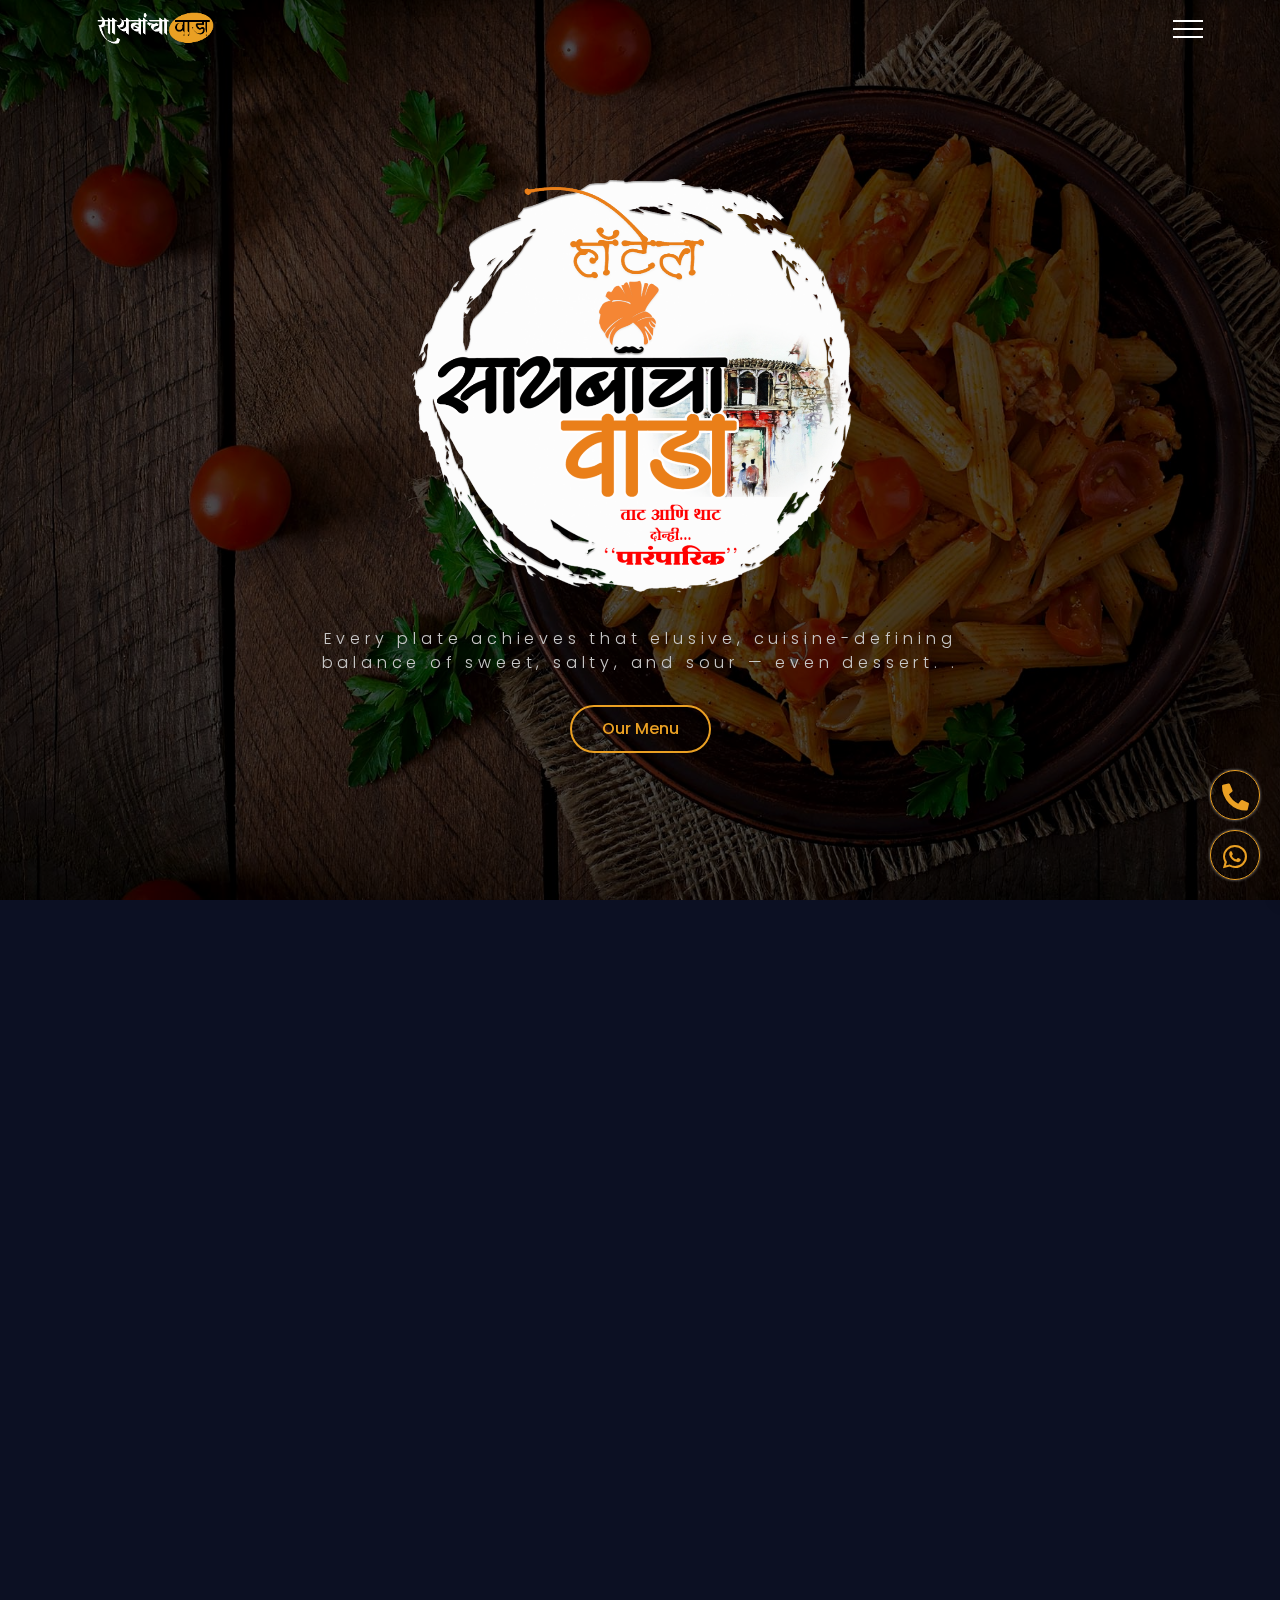
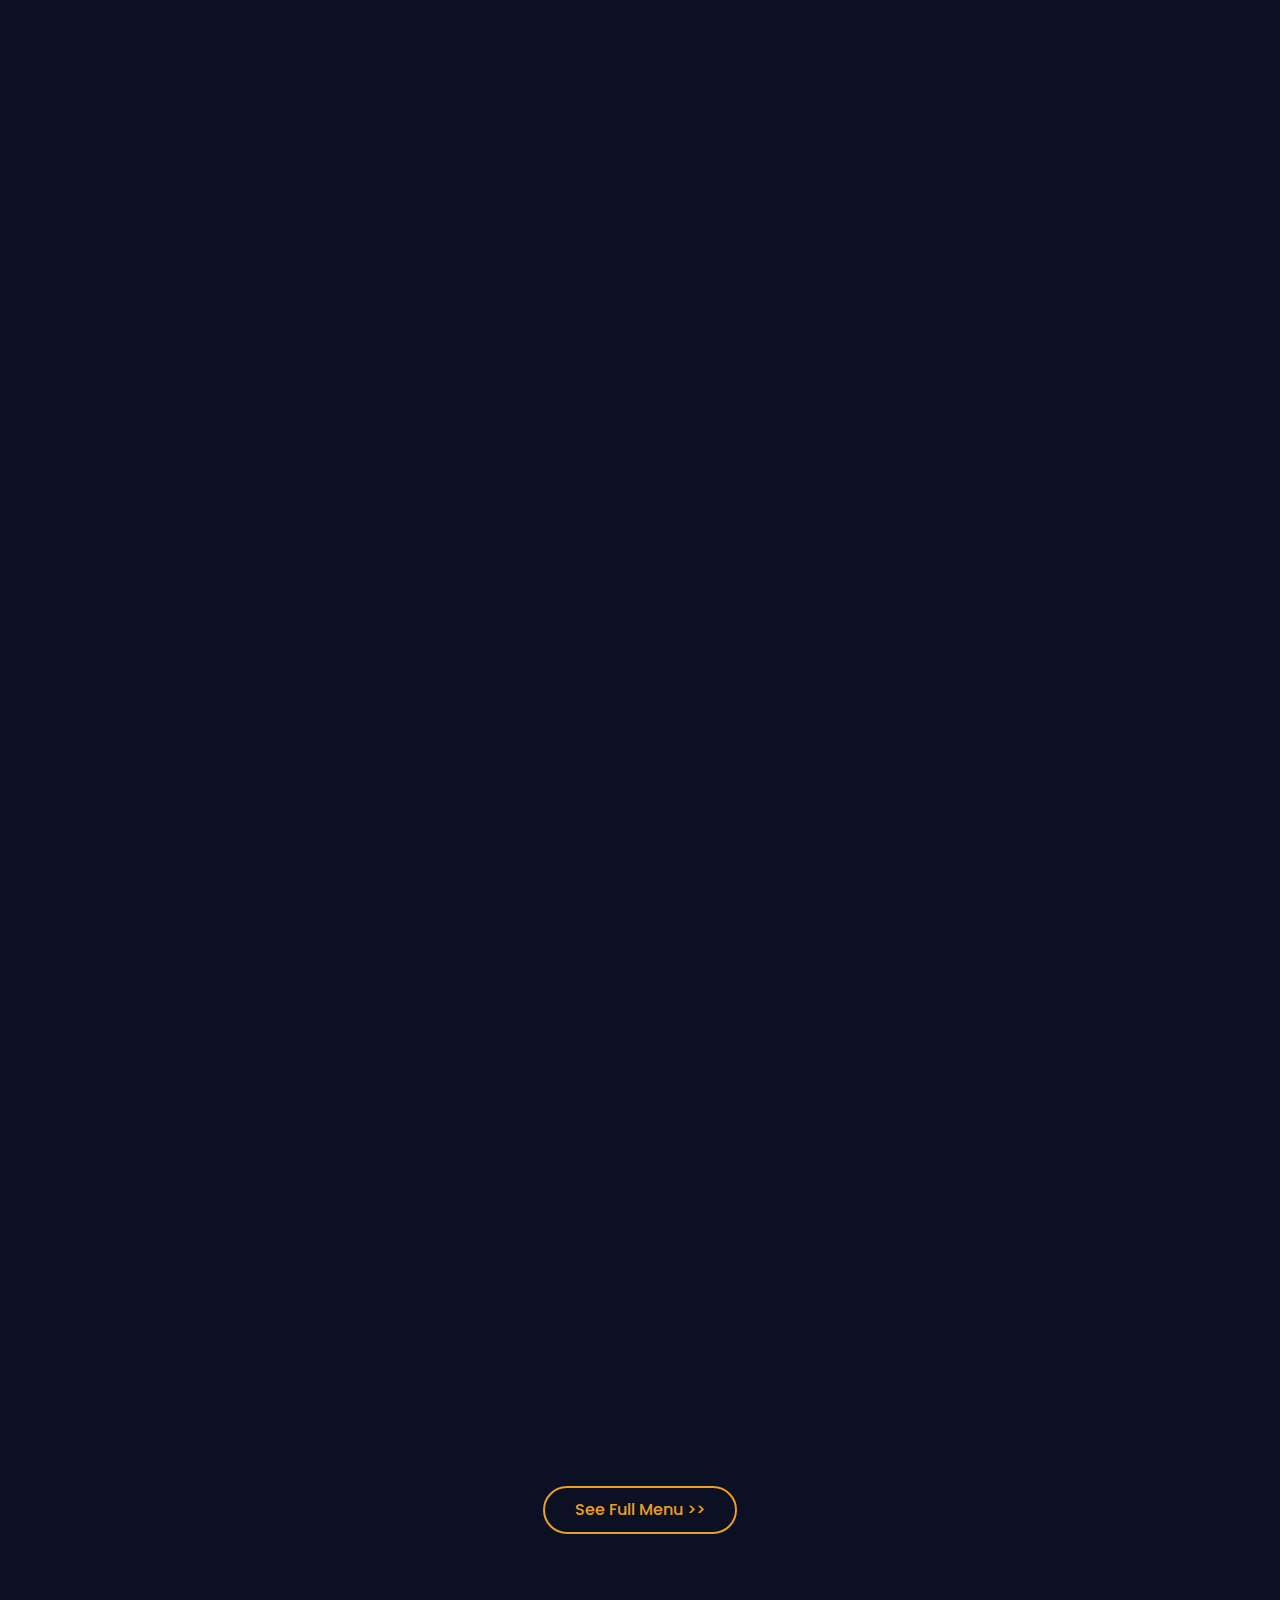
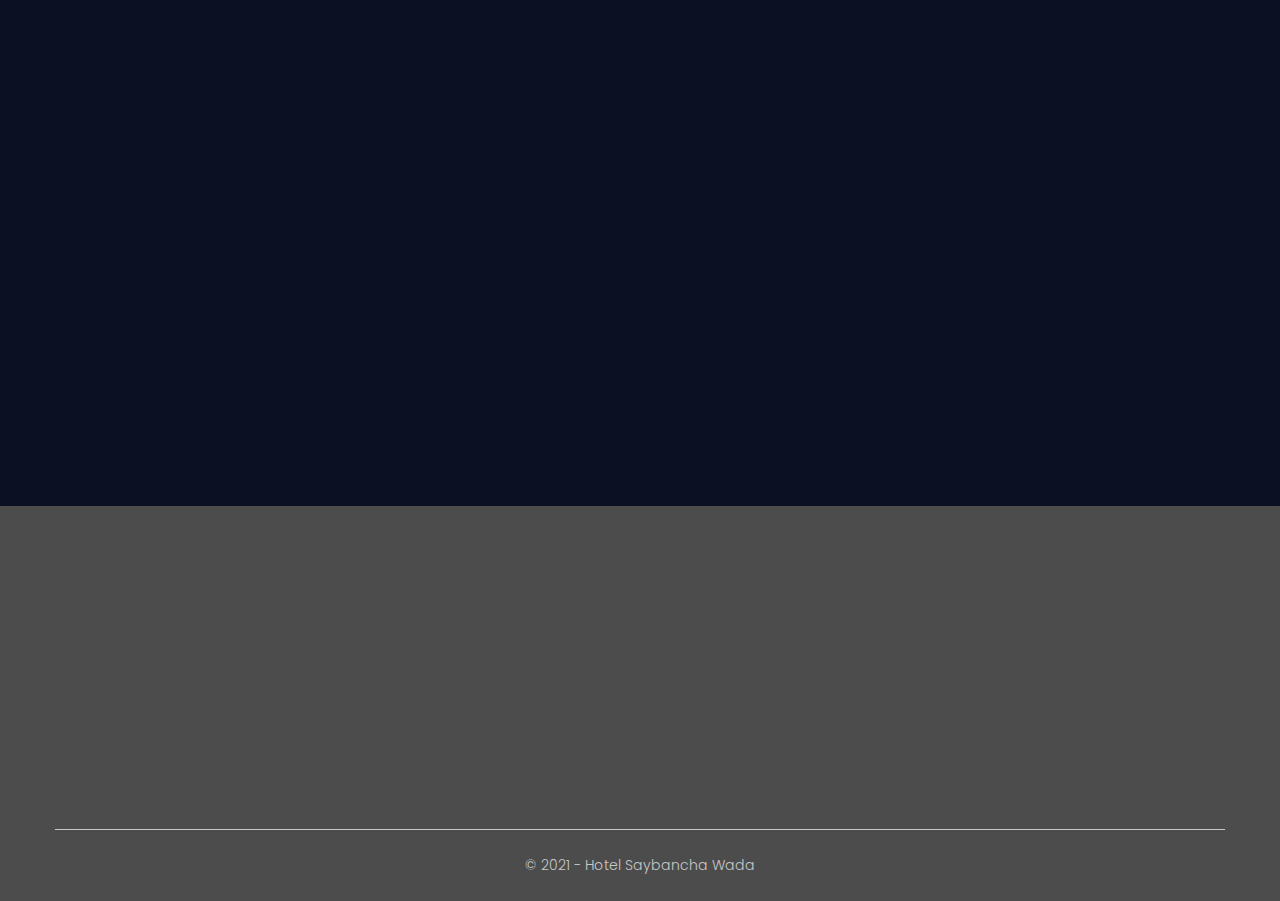
<file: index.html>
<!DOCTYPE html>
<html lang="en">
<head>
  <title>Saybancha Wada - Restaurant</title>
  <meta charset="utf-8">
  <meta name="viewport" content="width=device-width, initial-scale=1">
   <!-- Font Awesome -->
   <link href="https://cdnjs.cloudflare.com/ajax/libs/font-awesome/5.15.1/css/all.min.css" rel="stylesheet" />
  <link rel="stylesheet" href="css/aos.css">
  <link rel="stylesheet" href="css/style.css">
  
</head>
<body>

<!--Page Loader Start-->
<div class="page-loader">
    <img src="img/Logo-Final-small.png" class="centerX" alt="logo">

</div>
<!--Page Loader Start-->



<!--Header Start-->
<header class="header">
  <div class="container">
    <div class="row justify-content-between align-items-center">
      <div class="logo">
        <!--use dimentions logo_280_54-->
        <a href="#"><img src="img/headerLogo.png" height = "34px" alt="logo"></a>
        
      </div>
      <button type="button" class="nav-toggler">
        <span></span>
      </button>
      <nav class="nav">
        <ul>
          <li class="nav-item"><a href="#home">home</a></li>
          <li class="nav-item"><a href="#about">about</a></li>
          <li class="nav-item"><a href="#hours-location">hours & location</a></li>
          <li class="nav-item"><a href="menu.html">our menu</a></li>
          <li class="nav-item"><a href="#private-events">private event</a></li>
          <li class="nav-item"><a href="gallery.html">Photo Gallery</a></li>
          <!--li class="nav-item"><a href="#testimonials">testimonials</a></li-->
          <!--li class="nav-item"><a href="#team">team</a></li-->
          <li class="nav-item"><a href="https://g.page/r/CdM2JPkISsZcEAg/review">Add Review</a></li>
          <li class="nav-item"><a href="#footer">contact us</a></li>
          

        </ul>
      </nav>
    </div>
  </div>
</header>
<!--Header End-->


<!--Home Section Start-->
<section class="home-section" id="home">
  <div class="home-bg"></div>
  <div class="container">
    <div class="row min-vh-100 align-items-center">
      <div class="home-text" data-aos="zoom-in-up" data-aos-duration="1000">
        <!--h1>Dine Out Restaurant</h1-->
        <img src="img/Logo-Final-small.png" alt="logo">
        <p>Every plate achieves that elusive, cuisine-defining balance of sweet, salty, and sour — even dessert.
.</p>
        <a href="#our-menu" class="btn btn-default">our menu</a>
      </div>
    </div>
  </div>
</section>

<!--Home Section End-->


<!--about Section Start-->

<section class="about-section sec-padding" id="about">
  <div class="container">
    <div class="row">
      <div class="section-title">
        <h2 data-title="our story" data-aos="fade-up" data-aos-duration="1000">about us</h2>
      </div>
    </div>
    <div class="row">
      <div class="about-text" data-aos="zoom-in-up" data-aos-duration="1000">
        <h3>Welcome To <span class="restName">Hotel Saybancha Wada</span></h3>
        <p>
          We welcome you to have our authentic Veg & Non Veg thalis - the kind of experience you won't regret ! Not only this but we also serve additional snacks & cuisine. 
        </p>
        <p>
          Saybancha Wada is awaiting your presence.
        </p>
        <a href="#our-menu" class="btn btn-default">check our menu</a>
      </div>
      <div class="about-img" data-aos="fade-left" data-aos-duration="1000">
          <div class="img-box">
            <h3>A fresh new start</h3>
            <img src="img/about-img.jpg" alt="about-img">
          </div>
      </div>
    </div>
  </div>
</section>

<!--about Section End-->

<!--Hours & Location Section Start-->
<div class="hours-location-section sec-padding" id="hours-location">
  <div class="container">
    <div class="row">
      <div class="section-title">
        <h2 data-title="Visit us at" data-aos="fade-up" data-aos-duration="1000">Hours & Location</h2>
      </div>
    </div>
    <div class="row">
      <div class="hours-location-text" data-aos="zoom-in-up" data-aos-duration="1000">
        <div class="address">
          Pune - Satara Road<br>
          Near Shreraj Washing Center<br>
          Pachwad, Satara 412803<br>
        </div>
        <div class="hours">
                        <h2>Serving Dinner</h2> <br>
                        <h3>All <span class="restName">&nbsp;&nbsp;7&nbsp;&nbsp;</span> days</h3>
                        <span class="time">07.00 AM - 11.30 PM</span> <br> <br>
    
        </div>
        <a href="https://g.page/r/CdM2JPkISsZcEAE" target="_blank" class="btn btn-default">View on google</a>
      </div>
      <div class="hours-location-img" data-aos="zoom-in-up" data-aos-duration="1000">
          <div class="map-img-box">
            <iframe class="shadow p-3 mb-5 bg-body rounded"
                        src="https://www.google.com/maps/embed?pb=!1m18!1m12!1m3!1d3797.377033960146!2d73.95499421488319!3d17.867815287792393!2m3!1f0!2f0!3f0!3m2!1i1024!2i768!4f13.1!3m3!1m2!1s0x3bc245cdb9e309c7%3A0x6df6d785e2dbe85c!2sHotel%20Saybancha%20wada!5e0!3m2!1sen!2sin!4v1639738793631!5m2!1sen!2sin"
                        width="550" height="360" style="border:0;" allowfullscreen="" loading="lazy"></iframe>
          </div>
      </div>
    </div>
  </div>
</div>
<!--Hours & Location Section End-->

<!--menu Section Start-->

<section class="menu-section sec-padding" id="our-menu">
  <div class="container">
    <div class="row">
      <div class="section-title">
        <h2 data-title="order now" data-aos="fade-up" data-aos-duration="1000">Our Menu</h2>
      </div>
    </div>
    <div class="row">
      <div class="menu-tabs" data-aos="fade-up" data-aos-duration="1000">
        <button type="button" class="menu-tab-item active" data-target="#BREAKFAST">BREAKFAST</button>
        <button type="button" class="menu-tab-item" data-target="#PAVBHAJI">PAVBHAJI</button>
        <button type="button" class="menu-tab-item" data-target="#MILKSAHKES">MILKSAHKES</button>
        <button type="button" class="menu-tab-item" data-target="#dessert">DESSERT</button>
        <br>
        <a href="menu.html" class="menu-tab-item"> See Full Menu >> </a>
      </div>
    </div>
    <div class="row menu-tab-content active" id="BREAKFAST">
        <div class="menu-item" data-aos="zoom-in-right">
          <div class="menu-item-title">
            <img src="img/menu/dish.jpg" alt="menu item thumbnail">
            <h3>POHA</h3>
          </div>
          <div class="menu-item-price">
            &#8377; 40
          </div>
        </div>
        <div class="menu-item" data-aos="zoom-in-left">
          <div class="menu-item-title">
            <img src="img/menu/dish.jpg" alt="menu item thumbnail">
            <h3>UPMA</h3>
          </div>
          <div class="menu-item-price">
            &#8377; 50
          </div>
        </div>
        <div class="menu-item" data-aos="zoom-in-right">
          <div class="menu-item-title">
            <img src="img/menu/dish.jpg" alt="menu item thumbnail">
            <h3>SHEERA</h3>
          </div>
          <div class="menu-item-price">
            &#8377; 60
          </div>
        </div>
        <div class="menu-item" data-aos="zoom-in-left">
          <div class="menu-item-title">
            <img src="img/menu/dish.jpg" alt="menu item thumbnail">
            <h3>IDLI SAMBAR</h3>
          </div>
          <div class="menu-item-price">
            &#8377; 70
          </div>
        </div>
        <div class="menu-item" data-aos="zoom-in-left">
          <div class="menu-item-title">
            <img src="img/menu/dish.jpg" alt="menu item thumbnail">
            <h3>MEDU WADA SAMBAR</h3>
          </div>
          <div class="menu-item-price">
            &#8377; 80
          </div>
        </div>
        
        <div class="menu-item" data-aos="zoom-in-left">
          <div class="menu-item-title">
            <img src="img/menu/dish.jpg" alt="menu item thumbnail">
            <h3>MISAL PAV </h3>
          </div>
          <div class="menu-item-price">
            &#8377; 90
          </div>
        </div>
        <div class="menu-item" data-aos="zoom-in-left">
          <div class="menu-item-title">
            <img src="img/menu/dish.jpg" alt="menu item thumbnail">
            <h3>SABUDANA KHICHDI </h3>
          </div>
          <div class="menu-item-price">
            &#8377; 70
          </div>
        </div>
        <div class="menu-item" data-aos="zoom-in-left">
          <div class="menu-item-title">
            <img src="img/menu/dish.jpg" alt="menu item thumbnail">
            <h3>SABUDANA WADA </h3>
          </div>
          <div class="menu-item-price">
            &#8377; 80
          </div>
        </div>
        
        
         
    </div>
    <div class="row menu-tab-content" id="PAVBHAJI">

        <div class="menu-item" data-aos="zoom-in-right">
          <div class="menu-item-title">
            <img src="img/menu/dish.jpg" alt="menu item thumbnail">
            <h3>AMUL PAVBHAJI </h3>
          </div>
          <div class="menu-item-price">
            &#8377; 120
          </div>
        </div>
        <div class="menu-item" data-aos="zoom-in-left">
          <div class="menu-item-title">
            <img src="img/menu/dish.jpg" alt="menu item thumbnail">
            <h3>SPL. PAVBHAJI</h3>
          </div>
          <div class="menu-item-price">
            &#8377; 140
          </div>
        </div>
        <div class="menu-item" data-aos="zoom-in-right">
          <div class="menu-item-title">
            <img src="img/menu/dish.jpg" alt="menu item thumbnail">
            <h3>KHADA PAVBHAJI</h3>
          </div>
          <div class="menu-item-price">
            &#8377; 130
          </div>
        </div>
        <div class="menu-item" data-aos="zoom-in-left">
          <div class="menu-item-title">
            <img src="img/menu/dish.jpg" alt="menu item thumbnail">
            <h3>CHEESE PAVBHAJI</h3>
          </div>
          <div class="menu-item-price">
            &#8377; 150
          </div>
        </div>
        
        </div>
    </div>
    <div class="row menu-tab-content" id="MILKSAHKES">
      <div class="menu-item" data-aos="zoom-in-right">
        <div class="menu-item-title">
          <img src="img/menu/dish.jpg" alt="menu item thumbnail">
          <h3>VANILA MILKSHAKE</h3>
        </div>
        <div class="menu-item-price">
          &#8377; 90
        </div>
      </div>
      <div class="menu-item" data-aos="zoom-in-right">
        <div class="menu-item-title">
          <img src="img/menu/dish.jpg" alt="menu item thumbnail">
          <h3>CHOCOLATE MILKSHAKE </h3>
        </div>
        <div class="menu-item-price">
          &#8377; 90
        </div>
      </div>
      <div class="menu-item" data-aos="zoom-in-right">
        <div class="menu-item-title">
          <img src="img/menu/dish.jpg" alt="menu item thumbnail">
          <h3>BUTERSCOTCH MILKSHAKE</h3>
        </div>
        <div class="menu-item-price">
          &#8377; 90
        </div>
      </div>
      <div class="menu-item" data-aos="zoom-in-right">
        <div class="menu-item-title">
          <img src="img/menu/dish.jpg" alt="menu item thumbnail">
          <h3>STRAWBERY MILKSHAKE</h3>
        </div>
        <div class="menu-item-price">
          &#8377; 90
        </div>
      </div>
      <div class="menu-item" data-aos="zoom-in-right">
        <div class="menu-item-title">
          <img src="img/menu/dish.jpg" alt="menu item thumbnail">
          <h3>DRYFRUIT MILKSHAKE</h3>
        </div>
        <div class="menu-item-price">
          &#8377; 130
        </div>
      </div>
      <div class="menu-item" data-aos="zoom-in-right">
        <div class="menu-item-title">
          <img src="img/menu/dish.jpg" alt="menu item thumbnail">
          <h3>MIXFRUIT MILKSHAKE</h3>
        </div>
        <div class="menu-item-price">
          &#8377; 130
        </div>
      </div>
      
    </div>
    <div class="row menu-tab-content" id="dessert">
        <div class="menu-item" data-aos="zoom-in-right">
          <div class="menu-item-title">
            <img src="img/menu/dish.jpg" alt="menu item thumbnail">
            <h3>GULABJAMUN</h3>
          </div>
          <div class="menu-item-price">
            &#8377; 70
          </div>
        </div>
        <div class="menu-item" data-aos="zoom-in-left">
          <div class="menu-item-title">
            <img src="img/menu/dish.jpg" alt="menu item thumbnail">
            <h3>GAJAR HALWA</h3>
          </div>
          <div class="menu-item-price">
            &#8377; 110
          </div>
        </div>
        <div class="menu-item" data-aos="zoom-in-left">
          <div class="menu-item-title">
            <img src="img/menu/dish.jpg" alt="menu item thumbnail">
            <h3>SHAHI TUKDA</h3>
          </div>
          <div class="menu-item-price">
            &#8377; 110
          </div>
        </div>
        <div class="menu-item" data-aos="zoom-in-left">
          <div class="menu-item-title">
            <img src="img/menu/dish.jpg" alt="menu item thumbnail">
            <h3>FRUIT SALAD WITH ICECREAM</h3>
          </div>
          <div class="menu-item-price">
            &#8377; 110
          </div>
        </div>
        <div class="menu-item" data-aos="zoom-in-left">
          <div class="menu-item-title">
            <img src="img/menu/dish.jpg" alt="menu item thumbnail">
            <h3>SIZZLING BROWNIE</h3>
          </div>
          <div class="menu-item-price">
            &#8377; 160
          </div>
        </div>
    </div>
    <div class="full-menu-link">
      <a href="menu.html" target="_blank" class="btn btn-default">See Full Menu >></a>
    </div>
    
  </div>
</section>

<!--menu Section End-->

<!--Private Event Start-->

<section class="private-events-section sec-padding" id="private-events">
  <div class="container">
    <div class="row">
      <div class="section-title">
        <h2 data-title="make a day special" data-aos="fade-up" data-aos-duration="1000">Private Events</h2>
      </div>
    </div>
    <div class="row">
      <div class="private-events-text" data-aos="zoom-in-up" data-aos-duration="1000">
        <h3>It's Party Time</h3>
        <p>
          We're revved up and ready to host your next private event for up to 30 people!
          From birthdays to showers to office happy hours to just-because-it's-Tuesday-and-I-like-clowns,
          let us make your next special occasion original.
        </p>
        <a href="https://forms.gle/hTp34nFCjf8ybyRQA" target="_blank" class="btn btn-default" id="inquiryBtn">Inquire Now</a>     
      </div>
    </div>
  </div>
</section>

<!--Private Event Section End-->

<!--testimonials Section Start-->

<!--section class="testimonials-section sec-padding" id="testimonials">
  <div class="container">
    <div class="row">
      <div class="section-title">
        <h2 data-title="testimonials" data-aos="zoom-in-up" data-aos-duration="1000">some feedback</h2>
      </div>
    </div>
    <div class="row" data-aos="zoom-in-up" data-aos-duration="1000">
      
      <div class="testi-item" data-aos="zoom-in" data-aos-duration="1000">
        <div class="testi-author">
          <div class="testi-author-name">
            <h3>raj himachal</h3>
            <span>food specialist</span>
          </div>
          <div class="testi-author-img">
            <img src="img/testimonials/1.jpg" alt="testi author img">
          </div>
        </div>
        <p>
          Lorem ipsum dolor sit amet, consectetur adipiscing elit, sed do eiusmod tempor incididunt ut labore et dolore magna aliqua.
        </p>
        <div class="rating">
          <i class="fas fa-star"></i>
          <i class="fas fa-star"></i>
          <i class="fas fa-star"></i>
          <i class="fas fa-star"></i>
          <i class="fas fa-star"></i>
        </div>
      </div>
      <div class="testi-item" data-aos="zoom-in" data-aos-duration="1000">
        <div class="testi-author">
          <div class="testi-author-name">
            <h3>raj himachal</h3>
            <span>food specialist</span>
          </div>
          <div class="testi-author-img">
            <img src="img/testimonials/2.jpg" alt="testi author img">
          </div>
        </div>
        <p>
          Lorem ipsum dolor sit amet, consectetur adipiscing elit, sed do eiusmod tempor incididunt ut labore et dolore magna aliqua.
        </p>
        <div class="rating">
          <i class="fas fa-star"></i>
          <i class="fas fa-star"></i>
          <i class="fas fa-star"></i>
          <i class="fas fa-star"></i>
          <i class="fas fa-star"></i>
        </div>
      </div>
      <div class="testi-item" data-aos="zoom-in" data-aos-duration="1000">
        <div class="testi-author">
          <div class="testi-author-name">
            <h3>raj himachal</h3>
            <span>food specialist</span>
          </div>
          <div class="testi-author-img">
            <img src="img/testimonials/3.jpg" alt="testi author img">
          </div>
        </div>
        <p>
          Lorem ipsum dolor sit amet, consectetur adipiscing elit, sed do eiusmod tempor incididunt ut labore et dolore magna aliqua.
        </p>
        <div class="rating">
          <i class="fas fa-star"></i>
          <i class="fas fa-star"></i>
          <i class="fas fa-star"></i>
          <i class="fas fa-star"></i>
          <i class="fas fa-star"></i>
        </div>
      </div>
    </div>
  </div>
</section-->

<!--testimonials Section End-->


<!--Team Section Start-->
<!--Team Section not needed-->
<!--div class="team-section sec-padding" id="team">
  <div class="container">
    <div class="row">
      <div class="section-title">
        <h2 data-title="team" data-aos="fade-up" data-aos-duration="1000">our chefs</h2>
      </div>
    </div>
    <div class="row">
      <div class="team-item" data-aos="zoom-in-up" data-aos-duration="1000">
        <img src="img/team/1.jpg" alt="team item">
        <div class="team-item-info">
          <h3>raj himachal</h3>
          <p>head cheif</p>
        </div>
      </div>

      <div class="team-item" data-aos="zoom-in-up">
        <img src="img/team/2.jpg" alt="team item">
        <div class="team-item-info">
          <h3>raj himachal</h3>
          <p>head cheif</p>
        </div>
      </div>

      <div class="team-item" data-aos="zoom-in-up">
        <img src="img/team/3.jpg" alt="team item">
        <div class="team-item-info">
          <h3>raj himachal</h3>
          <p>head cheif</p>
        </div>
      </div>

    </div>
  </div>
</di-->

<!--Team Section End-->




<!--footer Start-->

<footer class="footer" id="footer">
  <div class="container">
    <div class="row">
      <div class="footer-item" data-aos="fade-up" data-aos-duration="1000">
        <h3>our location</h3>
        <p>
          Pune - Satara Road<br>
          Near Shreraj Washing Center<br>
          Pachwad, Satara 412803<br>
        <p>
      </div>
      <div class="footer-item" data-aos="fade-up" data-aos-duration="1000">
        <h3>Opening Hours</h3>
        
        <p>Serving All Seven Days <br>07.00 AM - 11.30 PM</p>
      </div>
      <div class="footer-item" data-aos="fade-up" data-aos-duration="1000">
        <h3>contact us</h3>
        <p>+91 8511939090</p>
        <p>saybanchawada@gmail.com</p>
        <div class="social-links">
          <a href="https://www.facebook.com/hotelsaybanchawada"><i class="fab fa-facebook-f"></i></a>
          <a href="https://www.instagram.com/hotelsaybanchawada/"><i class="fab fa-instagram"></i></a>
          <a href="https://wa.me/+918511939090"><i class="fab fa-whatsapp"></i></a>
          <a href="tel:+918511939090"><i class="fas fa-phone-alt"></i></a>
        </div>
      </div>
    </div>
    <div class="row">
      <div class="copyright">
        &copy; 2021 - Hotel Saybancha Wada
      </div>
    </div>
  </div>
</footer>

<!--footer End-->

<div class="call-btn">
  <a href="tel:+918511939090"
    role="button"><i class="fas fa-phone-alt my-float"></i></a>
</div>

<div class="whats-app-btn">
  <a href="https://wa.me/+918511939090"
    role="button"><i class="fab fa-whatsapp my-float"></i></a>
</div>






<script src="js/aos.js"></script> 
<script src="js/script.js"></script>




</body>
</html>
</file>
<file: css/style.css>
/* -----------------
fonts 
--------------*/
@import url('https://fonts.googleapis.com/css2?family=Poppins:wght@300;400;500;600;700&display=swap');
@import url('https://fonts.googleapis.com/css2?family=Dancing+Script&display=swap');
@import url('https://fonts.googleapis.com/css2?family=Sacramento&display=swap');

/* ----------------------------------------------------------------------------------
                                        variables
-------------------------------------------------------------------------------------*/
:root{
    --main-color: #eaa023;
    --dark: #0c1023;
    --dark-light:#191f3a;
    --white: #ffffff;
    --white-light: #c8c8c8;
    --shadow:  0 0 15px rgba(0,0,0,0.25);
    --cursive-font : 'Dancing Script', cursive;
    scroll-behavior: smooth;
}

/* ----------------------------------------------------------------------------------
                                        global settings
-------------------------------------------------------------------------------------*/
*{
    margin: 0;
    padding: 0;
    box-sizing: border-box;
    outline: none;

}
::before,
::after{
    box-sizing: border-box;
}
img{
    vertical-align: middle;
    max-width: 100%;
}
a{
    text-decoration: none;
}
ul{
    list-style: none;
}
h1{
    font-weight: 700;
    color: var(--white);
}
h2{
    font-weight: 600;
    color: var(--white);
}
h3,
h4,
h5,
h6{
    font-weight: 500;
    color: var(--white);
}
p{
    font-size: 16px;;
}
body{
    font-size: 16px;
    line-height: 1.5;
    -webkit-tap-highlight-color: transparent;
    font-family: 'Poppins', sans-serif;
    font-weight: 300;
    color: var(--white-light);
    /*background-color: red;*/
}
.container{
    max-width: 1170px;
    margin: auto;
}
.row{
    display: flex;
    flex-wrap: wrap;
}
.justify-content-between{
    justify-content: space-between;
}
.align-items-center{
    align-items: center;
}
.min-vh-100{
    min-height: 100vh;
}
.sec-padding{
    padding: 80px 0;
}
section{
    overflow: hidden;
}
.section-title{
    width: 100%;
    padding: 0 15px;
    text-align: center;
    margin-bottom: 60px;
}
.section-title h2{
    font-size: 35px;
    text-transform: capitalize;
}

.section-title h2::before{
    content: attr(data-title);
    display: block;
    font-size: 24px;
    color: var(--main-color);
    font-family: var(--cursive-font);
    font-weight: 400;
    text-transform: capitalize;
}

/* ----------------------------------------------------------------------------------
                                        buttons
-------------------------------------------------------------------------------------*/
.btn{
    display: inline-block;
    padding: 10px 30px;
    background-color: transparent;
    border-radius: 30px;
    text-transform: capitalize;
    font-weight: 500;
    transition: all 0.3s ease;
    font-size: 16px;
    cursor: pointer;
    font-family: inherit;
    color: var(--main-color);
    line-height: 1.5;
    user-select: none;
    border: none;
}

.btn-default{
    border: 2px solid var(--main-color);
}

.btn-default:hover{
    color: var(--white);
    background-color: var(--main-color);
}

/* ----------------------------------------------------------------------------------
                                        animation keyframes
-------------------------------------------------------------------------------------*/

@keyframes zoomInOut{
    0%, 100%{
        transform: scale(1);
        background-image: url(../img/slide1.jpg);
    }
    25%{
        background-image: url(../img/slide2.jpg);
    }
    50%{
        transform: scale(1.1);
        background-image: url(../img/slide3.jpg);
    }
    25%{
        background-image: url(../img/slide1.jpg);
    }
}

@keyframes spin01{
    0%{
        transform: rotate(0deg);
    }
    100%{
        transform: rotate(360deg);
    }
}


@keyframes pageLoader{
    0%,100%{
        transform: translateX(-50%);
    }
    50%{
        transform: translateX(50%);
    }
}
@keyframes pageLoader1{
    0%,100%{
        border-top: 2px solid var(--main-color);
        border-right: 0px;
        border-bottom: 0;
        border-left: 0px;
    }
    25%{
        border-top: 0px;
        border-right: 2px solid var(--main-color);
        border-bottom: 0;
        border-left: 0px;
    }
    50%{
        border-top: 0px;
        border-right: 0px;
        border-bottom: 2px solid var(--main-color);
        border-left: 0px;
    }
    75%{
        border-top: 0px;
        border-right: 0px;
        border-bottom: 0px;
        border-left: 2px solid var(--main-color);
    }
}
/* ----------------------------------------------------------------------------------
                                        page loader
-------------------------------------------------------------------------------------*/
.page-loader{
    position: fixed;
    left: 0;
    top: 9;
    height: 100%;
    width: 100%;
    background-color: var(--dark);
    z-index: 999;
    transform: all 0.6s ease;
    padding: 20px;
}
.page-loader img{
    border-bottom: 2px solid var(--main-color);
    border-radius: 50%;
    padding: 20px;
    max-width: 270px;
    position: fixed;
    left: calc(50% - 130px);
    top: calc(50% - 130px);
    animation: pageLoader1 1s linear infinite;
}


.page-loader.fade-out{
    opacity: 0;
}
/*.page-loader::before{
    content: '';
    position: absolute;
    height: 4px;
    width: 100px;
    background-color: var(--main-color);
    left: calc(50% - 50px);
    top: calc(50% - 2px);
    animation: pageLoader 1s linear infinite;
}*/



/* ----------------------------------------------------------------------------------
                                        header
-------------------------------------------------------------------------------------*/
.header{
    padding: 12px 0;
    position: fixed;
    left: 0;
    top: 0;
    z-index: 99;
    width: 100%;
}
.header::before{
    content: '';
    position: absolute;
    left: 0;
    top: 0;
    height: 100%;
    width: 100%;
    background-color: var(--dark-light);
    box-shadow: var(--shadow);
    z-index: -1;
    transition: transform 0.5s ease;
    transform: translateY(-100%);
}
.header.sticky::before{
    transform: translateY(0%);
}
.header .logo{
    min-height: 34px;
    display: flex;
    align-items: center;
    padding: 0 15px;
}
.header .nav-toggler{
    height: 34px;
    width: 44px;
    margin-right: 15px;
    cursor: pointer;
    border: none;
    background-color: transparent;
    display: flex;
    align-items: center;
    justify-content: center;
}
.header .nav-toggler.active{
    position: absolute;
    right: 0 ;
    z-index: 1;
    transition: all 0.5s ease;
    transform: translateX(-200px);
} 
.header .nav-toggler span{
    height: 2px;
    width: 30px;
    display: block;
    background-color: var(--white);
    position: relative;
}
.header .nav-toggler.active span{
    background-color: transparent;
    transition: background-color 0.5s ease;
}
.header .nav-toggler span::before,
.header .nav-toggler span::after{
    content: '';
    position: absolute;
    left: 0;
    top: 0;
    height: 100%;
    width: 100%;
    background-color: var(--white);
}

.header .nav-toggler span::before{
    transform: translateY(-8px);
}
.header .nav-toggler.active span::before{
    transform: rotate(45deg);
    transition: transform 0.5s ease;
}
.header .nav-toggler span::after{
    transform: translateY(8px);
}
.header .nav-toggler.active span::after{
    transform: rotate(-45deg);
    transition: transform 0.5s ease;
}

.header .nav{
    position: fixed;
    right: 0;
    top: 0;
    height: 100%;
    width: 280px;
    background-color: var(--dark-light);
    box-shadow: var(--shadow);
    overflow-y: auto;
    padding: 80px 0 40px;
    transition: transform 0.5s ease;
    transform: translateX(100%);
}
.header .nav.open{
    transform: translateX(0%);
}
.header .nav ul li a{
    display: block;
    font-size: 25px;
    color: var(--white);
    padding: 10px 30px;
    text-transform: capitalize;
    transition: color 0.3s ease;
}
.header .nav ul li a:hover{
    color: var(--main-color);
}

/* ----------------------------------------------------------------------------------
                                        home
-------------------------------------------------------------------------------------*/
.home-section{
    /*background-color: var(--main-color);*/
    position: relative;
    overflow: hidden;
}
.home-section::before{
    content: '';
    position: absolute;
    left: 0;
    top: 0;
    height: 100%;
    width: 100%;
    background-color: #000000;
    opacity: 0.7;
    z-index: -1;
}
.home-section .home-bg{
    position: absolute;
    left: 0;
    top: 0;
    height: 100%;
    width: 100%;
    background-image: url(../img/home-bg.jpg);
    background-attachment: fixed;
    background-size: cover;
    background-position: center;
    z-index: -2;
    animation : zoomInOut 20s ease infinite;
}
.home-section .min-vh-100{
    padding: 100px 0;
}
.home-text{
    padding: 0 15px;
    max-width: 700px;
    width: 100%;
    margin: auto;
    text-align: center;
}
.home-text h1{
    font-family: var(--cursive-font);
    font-size: 60px;
    line-height: 75px;
    margin: 0 0 5px;
}
.home-text p{
    margin: 0 0 30px;
    letter-spacing: 0.3rem;
}

/* ----------------------------------------------------------------------------------
                                        about
-------------------------------------------------------------------------------------*/

.about-section{
    background-color: var(--dark);
    
}
.about-text,
.about-img{
    width: 50%;
    padding: 0 15px;
}
.about-text h3{
    font-size: 30px;
    text-transform: capitalize;
    margin: 0 0 15px;
}
.restName{
    font-family: 'Sacramento', cursive;
    font-size: 2.7rem;
    color: var(--main-color);
}
.about-text p{
    margin: 0 0 15px;
}

.about-text .btn{
    margin: 15px 0 0;
}

.about-img img{
    width: 100%;
    border-radius: 10px;
}

.about-img .img-box{
    position: relative;
}
.about-img .img-box::before{
    content: '';
    position: absolute;
    height: 100px;
    width: 100px;
    border: 3px solid var(--main-color);
    left: calc(50% - 50px);
    top: calc(50% - 50px);
    animation: spin01 10s linear infinite;
    z-index: 10;
}

.about-img .img-box::after{
    content: '';
    position: absolute;
    left: 0;
    top: 0;
    height: 100%;
    width: 100%;
    background-color: #000000;
    opacity: 0.3;
    z-index: 1;
}

.about-img .img-box h3{
    position: absolute;
    left: 50%;
    top: 50%;
    max-width: 250px;
    text-align: center;
    transform: translate(-50%,-50%);
    font-size: 30px;
    font-family: var(--cursive-font);
    color: var(--white);
    font-weight: bold;
    text-transform: capitalize;
    z-index: 10;
}


/* ----------------------------------------------------------------------------------
                                        Hourse & Location
-------------------------------------------------------------------------------------*/

.hours-location-section{
    background-color: var(--dark);
}
.hours-location-text .address{
    line-height: 1.7rem;
    font-size: 1.2rem;
    letter-spacing: 0.2rem;
}
.hours-location-text .hours{
    margin: 18px 0 24px;
}
.hours-location-text{
    text-align: center;
}
.hours-location-text,
.hours-location-img{
    width: 50%;
    padding: 0 15px;
}

.map-img-box{
    position: relative;
  width: 100%;
  overflow: hidden;
  padding-bottom: 56.25%;
  padding-top: 25px;
}
.map-img-box iframe {
  position: absolute;
  top: 0;
  left: 0;
  border: 0;
  width: 100%;
  height: 100%;
}

/* ----------------------------------------------------------------------------------
                                        menu
-------------------------------------------------------------------------------------*/

.menu-section{
    background-color: var(--dark);
    padding: 60px;
}
.menu-section .section-title{
    margin-bottom: 40px;
}
.menu-tabs{
    padding: 0 15px;
    width: 100%;
    text-align: center;
    margin-bottom: 30px;
}
.menu-tab-item{
    font-size: 18px;
    font-family: inherit;
    text-transform: capitalize;
    border: none;
    background-color: transparent;
    font-weight: 500;
    color: var(--white);
    cursor: pointer;
    margin: 0 10px 10px;
    transition: color 0.3s ease;
    display: inline-block;
}
.menu-tab-item.active{
    color: var(--main-color);
}
.menu-tab-content{
    display: none;
}
.menu-tab-content.active{
    display: flex;
}
.menu-item{
    width: 50%;
    padding: 20px 15px;
    display: flex;
    align-items: baseline;
    justify-content: space-between;
    position: relative;
    
}
.menu-item::after{
    content: '';
    position: absolute;
    left: 15px;
    right: 15px;
    bottom: 0;
    border-bottom: 2px dashed var(--dark-light);
}
.menu-item:nth-last-of-type(2)::after,
.menu-item:nth-last-of-type(1)::after{
    border: none;
}
.menu-item-title{
    display: flex;
    align-items: center;
    max-width: calc(100% - 80px);
}
.menu-item-title h3{
    font-size: 16px;
    text-transform: capitalize;
    transition: color 0.3s ease;
}
.menu-item:hover .menu-item-title h3{
    color: var(--main-color);
}

.menu-item-title img{
    max-width: 100px;
    margin-right: 15px;
    border-radius: 50%;
}

.menu-item-price{
    font-size: 16px;
    font-weight: 500;
    color: var(--main-color);
    transition: color 0.3s ease;
}
.menu-item:hover .menu-item-price{
    color: var(--white);
}
.full-menu-link{
    display: flex;
    justify-content: center;
    margin-top: 10px;
}

/* ----------------------------------------------------------------------------------
                                        Private Events
-------------------------------------------------------------------------------------*/

.private-events-section{
    background-color: var(--dark);
}

.private-events-text{
    text-align: center;
}

.private-events-text p{
    letter-spacing: 0.2rem;
    line-height: 1.7rem;
    font-size: 1.2rem;
    margin-bottom: 23px;
}
.private-events-text h3{
    margin-bottom: 23px;
}


/* ----------------------------------------------------------------------------------
                                        testimonials
-------------------------------------------------------------------------------------*/

.testimonials-section{
    background-color: var(--dark);
    padding-bottom: 50px;

}

.testi-item{
    width: calc((100% / 3) - 30px);
    margin: 0 15px 30px;
    border: 2px solid var(--dark-light);
    padding: 30px;
    border-radius: 8px;
    box-shadow: var(--shadow);

}
.testi-author{
    display: flex;
    justify-content: space-between;
    align-items: center;
}
.testi-author h3{
    font-size: 16px;
    text-transform: capitalize;
    margin:  0 0 3px;
}
.testi-author span{
    display: block;
    font-size: 14px;
    text-transform: capitalize;

}
.testi-author img{
    max-width: 60px;
    border-radius: 50%;
    border: 3px solid var(--dark-light);
    box-shadow: var(--shadow);
    transition: border-color 0.5s ease;
}
.testi-item:hover .testi-author img{
    border-color: var(--main-color);
}
.testi-item p{
    margin: 15px 0;
}

.testi-item .rating i{
    font-size: 16px;
    color: var(--main-color);
}


/* ----------------------------------------------------------------------------------
                                        team
-------------------------------------------------------------------------------------*/

.team-section{
    background-color: var(--dark);
    padding-bottom: 125px;

}
.team-item{
    width: calc(100% / 3);
    padding: 0 15px;
    position: relative;
}

.team-item img{
    width: 100%;
    border-radius: 8px;
    transition: transform 0.3s ease;
}
.team-item:hover img{
    transform: skewY(2deg);
}
.team-item-info{
    background-color: var(--dark-light);
    border-radius: 8px;
    padding: 15px;
    text-align: center;
    position: absolute;
    left: 30px;
    right: 30px;
    bottom: 0;
    transform: translateY(50%);
    transition: all 0.3s ease;
    pointer-events: none;
}
.team-item:hover .team-item-info{
    transform: translateY(-15px);
    background-color: var(--main-color);
}
.team-item-info h3{
    font-size: 18px;
    text-transform: capitalize;
    margin: 0 0 10px;
}

.team-item-info p{
    text-transform: capitalize;
    transition: all 0.3s ease;
}

.team-item:hover .team-item-info p{
    color: var(--white);
}


/* ----------------------------------------------------------------------------------
                                        footer
-------------------------------------------------------------------------------------*/

.footer{
    width: 100%;
    padding: 80px 0 0;
    background-image: url(../img/footer-bg.jpg);
    background-size: cover;
    background-attachment: fixed;
    background-position: center;
    position: relative;
    z-index: 1;
}

.footer::before{
    content: '';
    position: absolute;
    left: 0;
    top: 0;
    width: 100%;
    height: 100%;
    background-color: rgba(0, 0, 0, 0.7);
    z-index: -1;
}

.footer-item{
    width: calc(100% / 3);
    padding: 0 15px;
    text-align: center;

}
.footer-item h3{
    font-size: 22px;
    text-transform: capitalize;
    margin: 0 0 15px;

}
.footer-item p{
    line-height: 30px;
}
.footer-item .social-links{
    margin-top: 15px;
}
.footer-item .social-links a{
    display: inline-flex;
    height: 40px;
    width: 40px;
    color: var(--white-light);
    font-size: 22px;
    align-items: center;
    justify-content: center;
    transition: color 0.3s ease;
}
.footer-item .social-links a:hover{
    color: var(--main-color);
}

.footer .copyright{
    margin:  80px 0 0 ;
    width: 100%;
    text-align: center;
    padding: 25px 15px;
    font-size: 14px;
    border-top: 1px solid var(--white-light);
}

/* ----------------------------------------------------------------------------------
                                        Whats app btn
-------------------------------------------------------------------------------------*/
.whats-app-btn{
    position:fixed;
	width:50px;
	height:50px;
	bottom:20px;
	right:20px;
	border: 1px solid var(--main-color);
	color:var(--main-color);
	border-radius:50px;
	text-align:center;
  font-size:27px;
	box-shadow: 0px 0px 3px #999;
  z-index:100;
}
.whats-app-btn:hover,
.call-btn:hover{
    background-color: var(--main-color);
}
.whats-app-btn:hover .my-float,
.call-btn:hover .my-float{
    background-color: var(--main-color);
    color: var(--white);
}

.call-btn{
    position:fixed;
	width:50px;
	height:50px;
	bottom:80px;
	right:20px;
	border: 1px solid var(--main-color);
	color:var(--main-color);
	border-radius:50px;
	text-align:center;
  font-size:27px;
	box-shadow: 0px 0px 3px #999;
  z-index:100;
}

.my-float{
	margin-top:12px;
    color:var(--main-color);
}


/* ----------------------------------------------------------------------------------
                                        responsive
-------------------------------------------------------------------------------------*/
@media(max-width: 991px){
    .testi-item{
        width: calc(50% - 30px);
    }
    .team-item{
        width: 50%;
    }
    .team-item:not(:last-child){
        margin-bottom: 75px;
    }
    .home-text p{
    letter-spacing: 0.1rem;
    }
}

@media(max-width: 767px){
    .home-text h1{
        font-size: 50px;
        line-height: 65px;
    }
    
    .menu-item,
    .about-text,
    .about-img,
    .hours-location-text,
    .hours-location-img{
        width: 100%;
    }
    .menu-item:nth-last-of-type(2):after{
        border-bottom: 2px dashed var(--dark-light);
    }
    .about-img,
    .hours-location-img{
        margin-top: 40px;
    }

    .about-text h3{
        font-size: 24px;
    }
    .footer-item{
        width: 100%; 
    }
    .footer-item:not(:last-child){
        margin-bottom: 30px;
    }
    .testi-item{
        width: calc(100% - 30px);
    }
    .menu-item-title img{
        max-width: 70px;
    }

}

@media(max-width: 575px){
    .team-item{
        width: 100%;
    }
    .menu-item-title img{
        max-width: 70px;
    }
}
</file>
